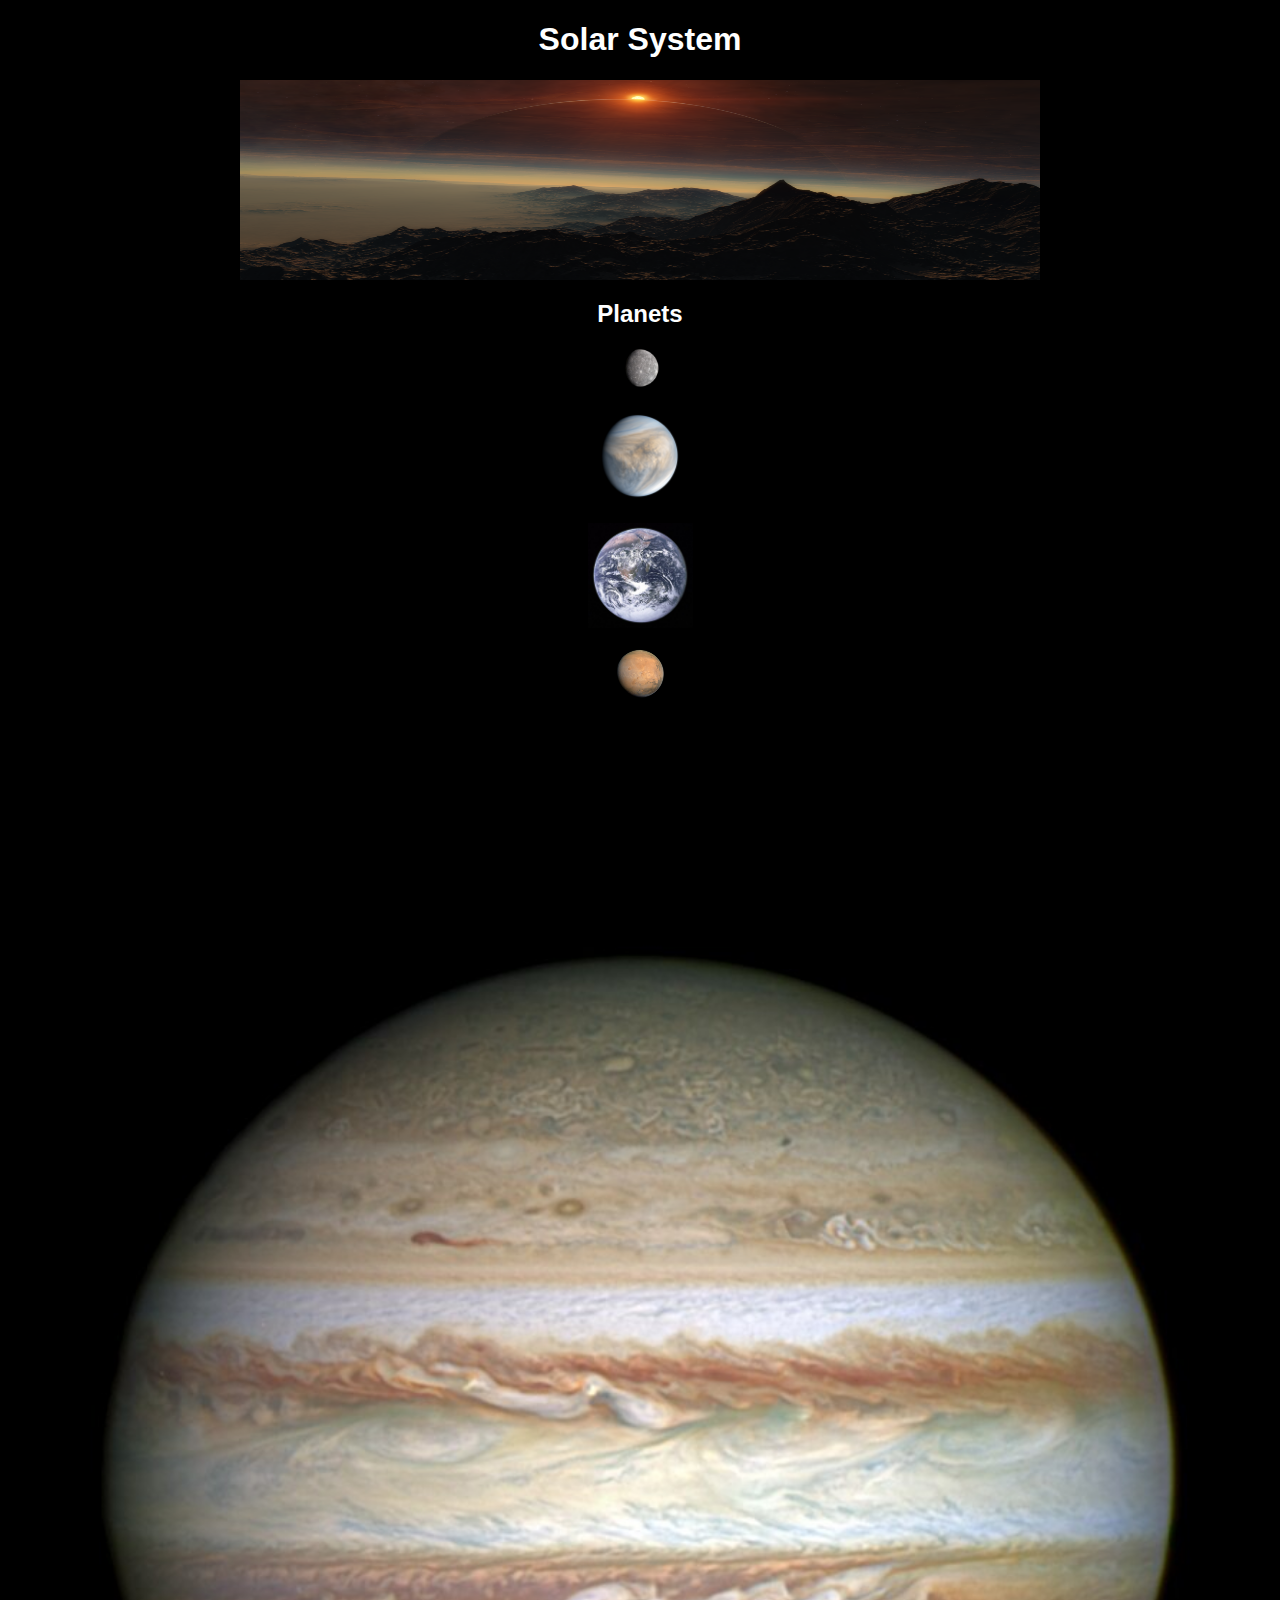
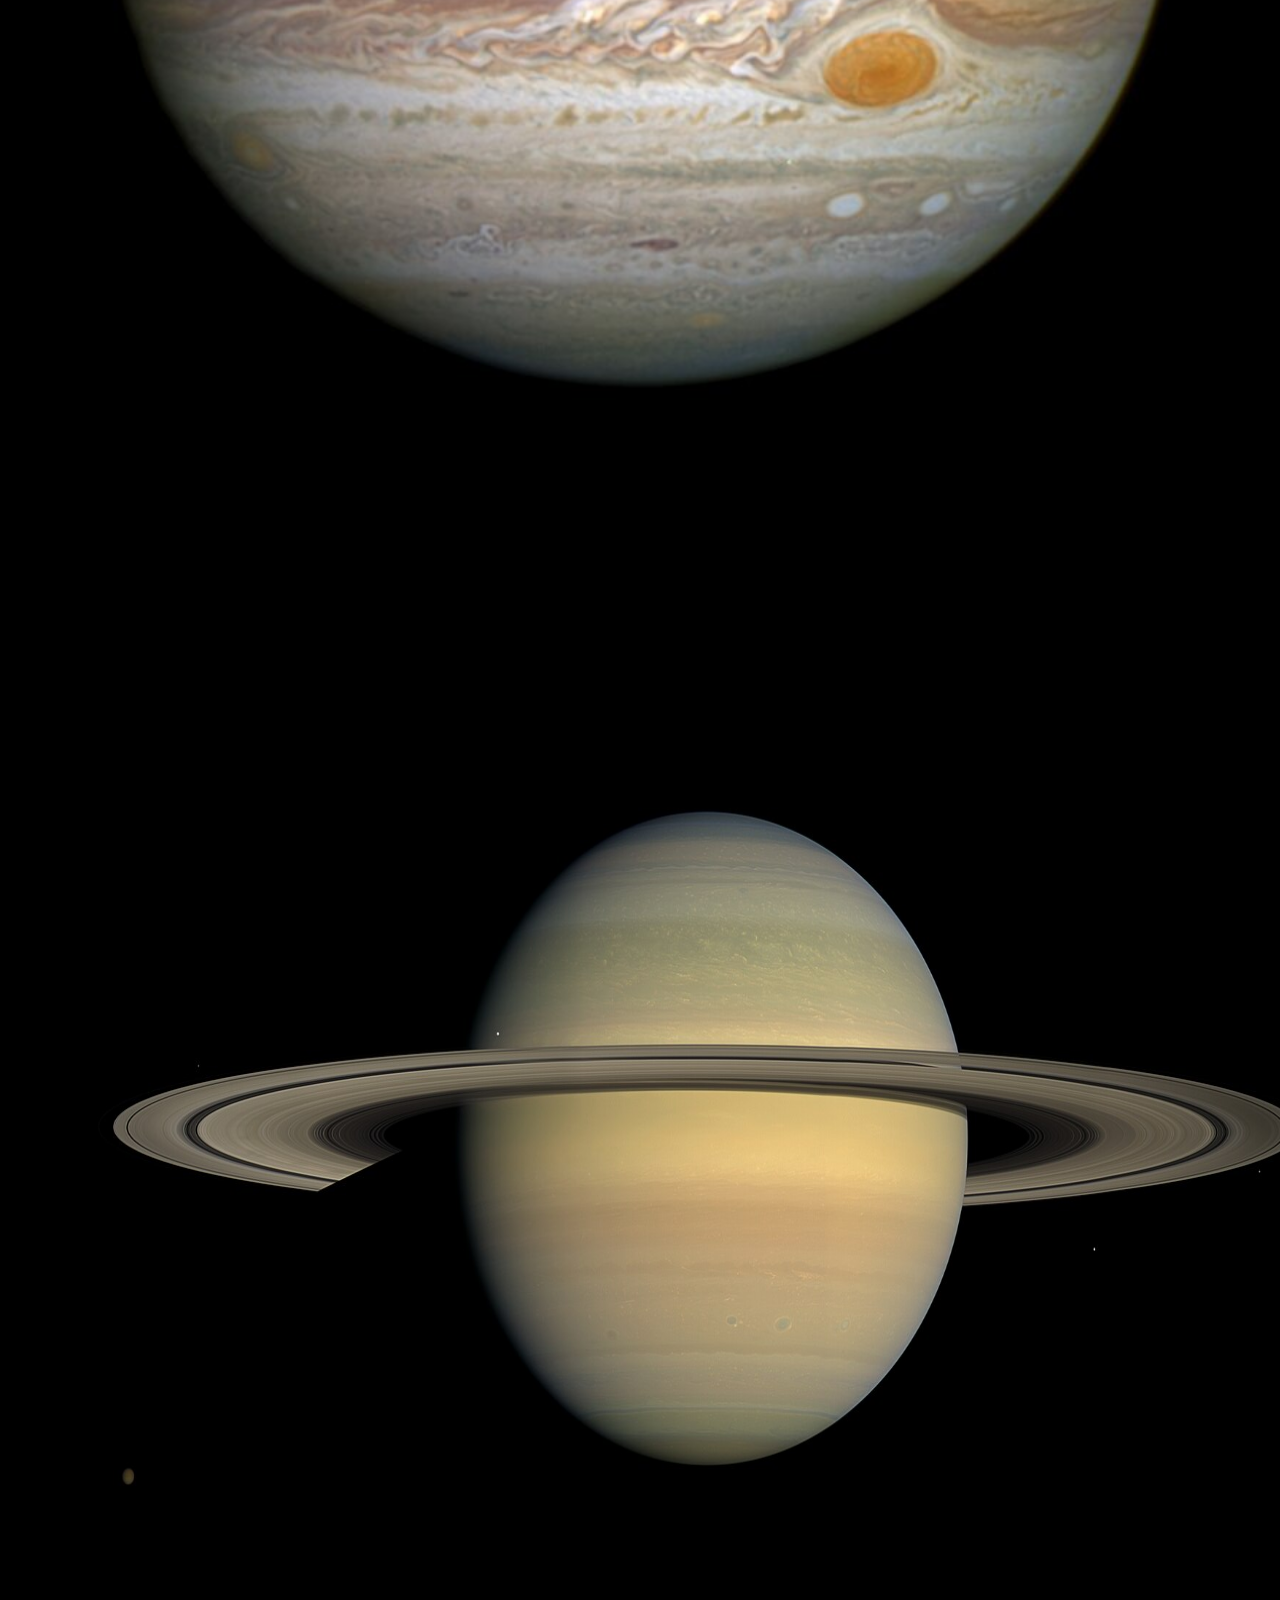
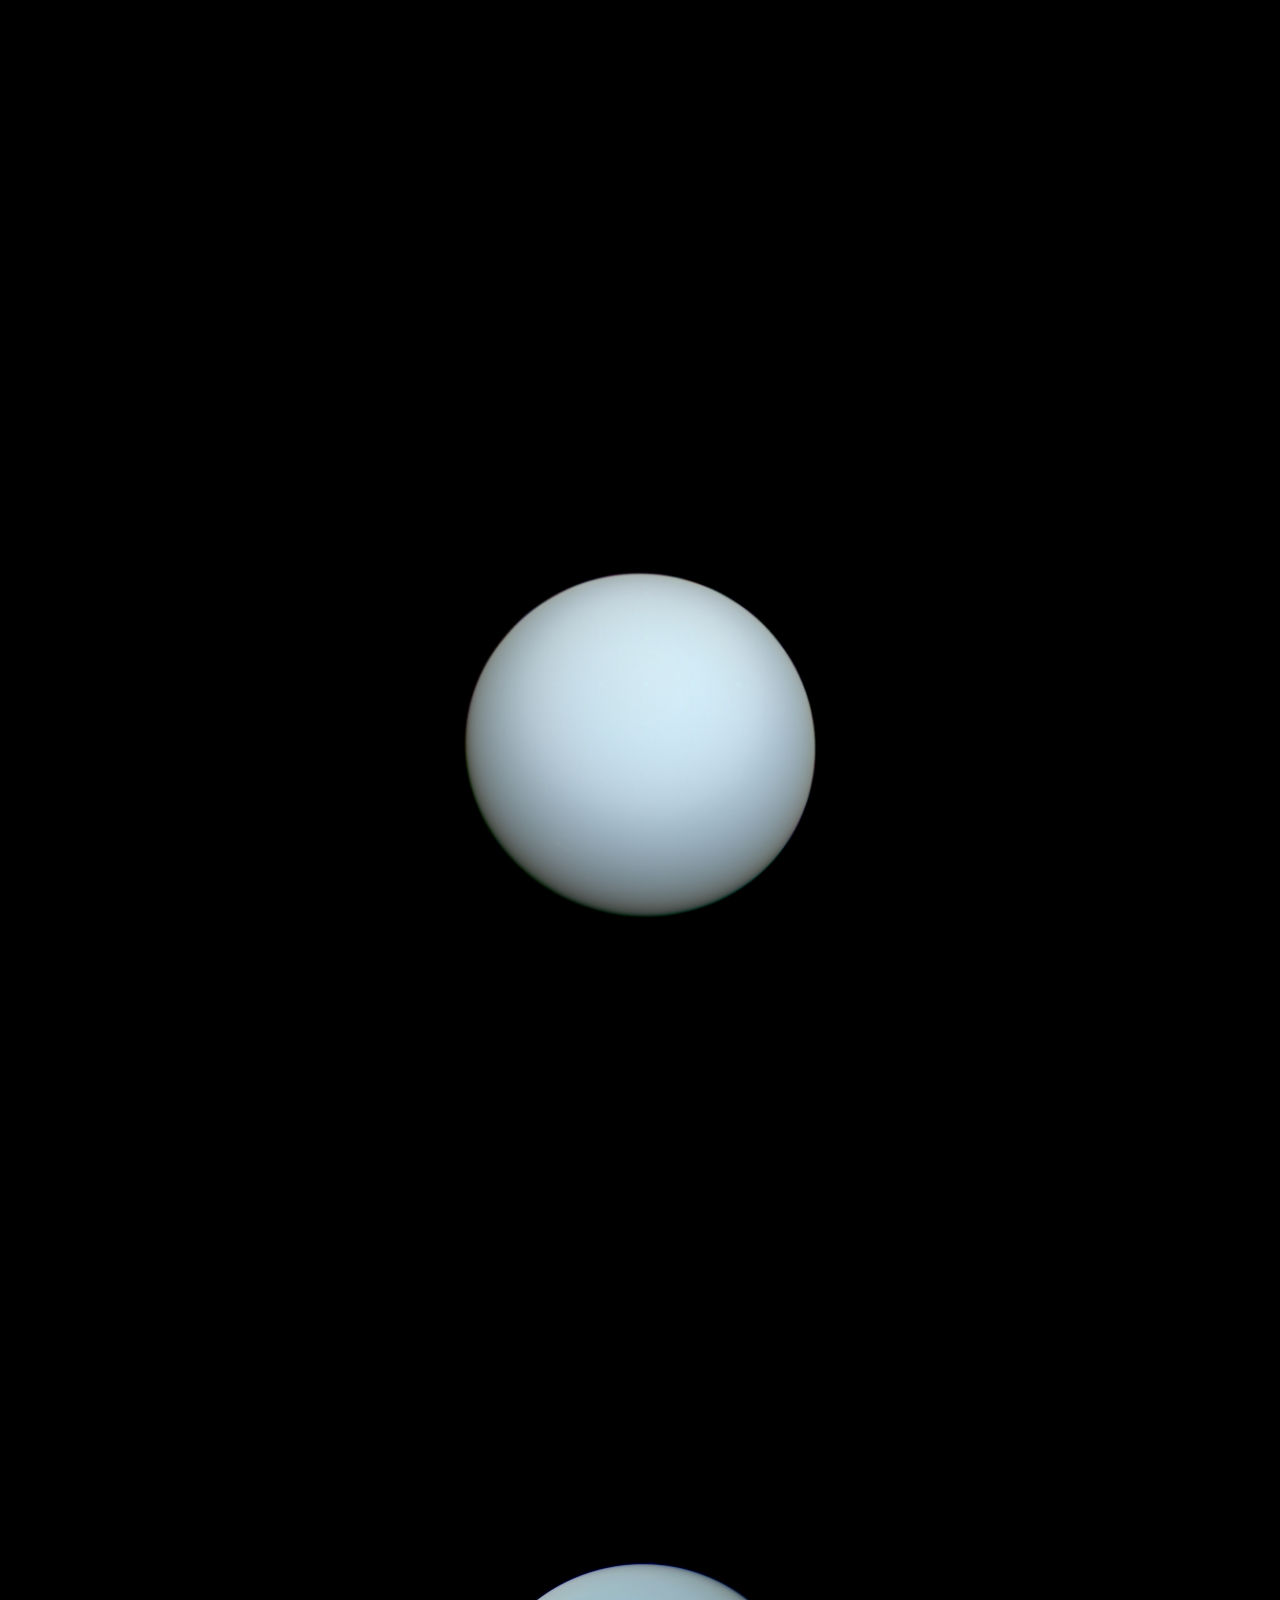
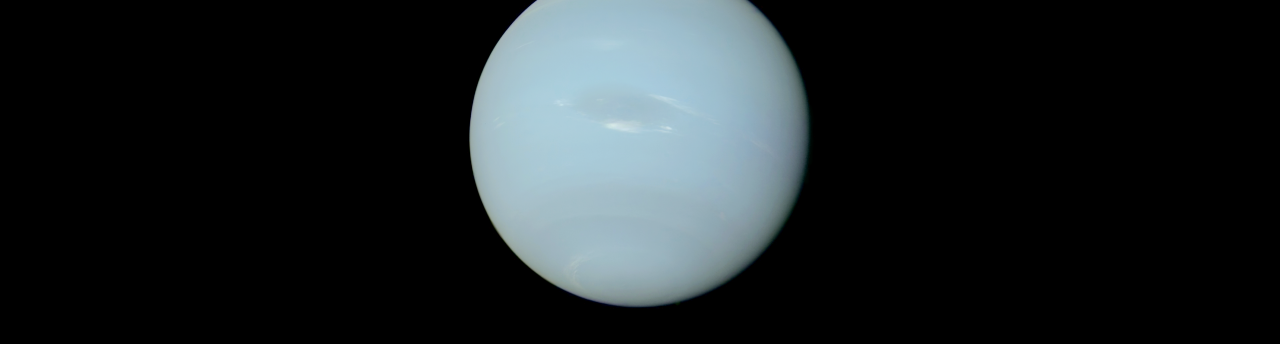
<file: index.html>
<!DOCTYPE html>
<html lang="en">
<head>
    <meta charset="UTF-8">
    <meta name="viewport" content="width=device-width, initial-scale=1.0">
    <title>Solar System Website</title>
    <link
    rel="stylesheet"
    href="./style.css"
    />
</head>
<body>
    <h1 class="title">Solar System</h1>
    <img src="./Images/title-image.png" alt="Photo of a Large planet in the horizon of another planet" id="title-image"/>
    <h2 class="title">Planets</h2>
    <a href="./Planets/mercury.html"><img src="./Images/mercury_image.jpg" alt="Photo of Mercury" id="mercury-image"/></a>
    <br />
    <a href="./Planets/venus.html"><img src="./Images/venus-image.png" alt="Photo of Venus" id="venus-image"/></a>
    <br />
    <a href="./Planets/earth.html"><img src="./Images/earth-image.jpg" alt="Photo of Earth" id="earth-image"/></a>
    <br />
    <a href="./Planets/mars.html"><img src="./Images/mars-image.png" alt="Photo of Mars" id="mars-image"/></a>
    <br />
    <br />
    <br />
    <br />
    <br />
    <br />
    <br />
    <br />
    <br />
    <br />
    <br />
    <a href="./Planets/jupiter.html"><img src="./Images/jupiter-image.jpg" alt="Photo of Jupiter" id="jupiter-image"/></a>
    <br />
    <br />
    <br />
    <br />
    <br />
    <br />
    <br />
    <br />
    <br />
    <br />
    <br />
    <br />
    <a href="./Planets/saturn.html"><img src="./Images/saturn-image.jpg" alt="Photo of Saturn" id="saturn-image"/></a>
    <br />    
    <br />
    <br />
    <br />
    <br />
    <br />
    <br />
    <br />
    <br />
    <br />
    <br />
    <br />
    <br />
    <br />
    <br />
    <br />
    <br />
    <br />
    <br />
    <br />
    <br />
    <br />
    <br />
    <br />
    <br />
    <br />
    <br />
    <br />
    <br />
    <br />
    <a href="./Planets/uranus.html"><img src="./Images/uranus-image.png" alt="Photo of Uranus" id="uranus-image"/></a>
    <br />
    <br />    
    <br />
    <br />
    <br />
    <br />
    <br />
    <br />
    <br />
    <br />
    <br />
    <br />
    <br />
    <br />
    <br />
    <br />
    <br />
    <br />
    <br />
    <br />
    <br />
    <br />
    <br />
    <br />
    <br />
    <br />
    <br />
    <br />
    <br />
    <br />
    <br />
    <br />
    <a href="./Planets/neptune.html"><img src="./Images/neptune-image.png" alt="Photo of Neptune" id="neptune-image"/></a>
</body>
</html>
</file>
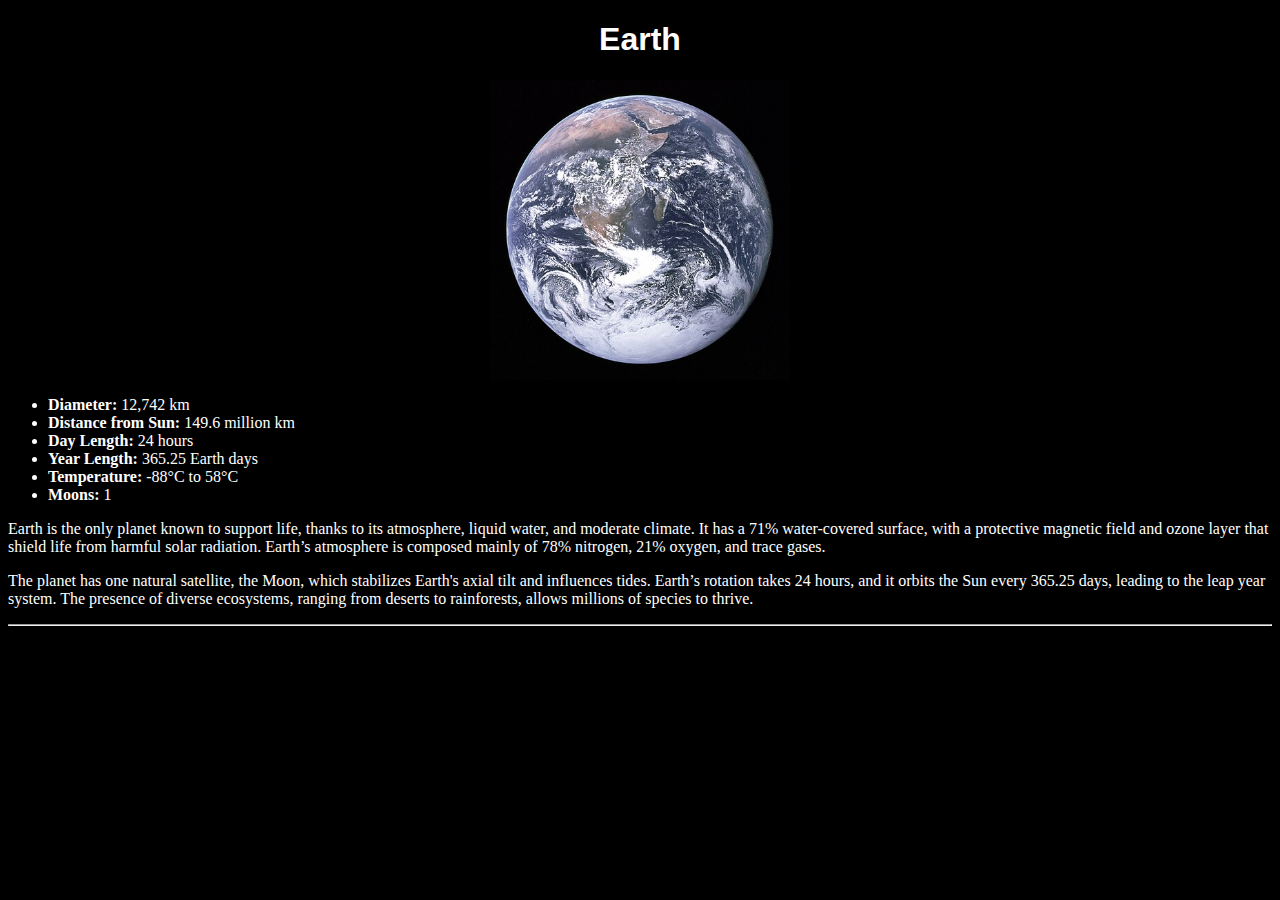
<file: Planets/earth.html>
<!DOCTYPE html>
<html lang="en">
<head>
    <meta charset="UTF-8">
    <meta name="viewport" content="width=device-width, initial-scale=1.0">
    <title>Earth</title>
    <link
    rel="stylesheet"
    href="../style.css"
    />
</head>
<body>
    <h1 class="title">Earth</h1>
    <img id="planet-image" src="../Images/earth-image.jpg" alt="Image of Venus"/>
    <ul class="para">
        <li><b>Diameter:</b> 12,742 km</li>
        <li><b>Distance from Sun:</b> 149.6 million km</li>
        <li><b>Day Length:</b> 24 hours</li>
        <li><b>Year Length:</b> 365.25 Earth days</li>
        <li><b>Temperature:</b> -88°C to 58°C</li>
        <li><b>Moons:</b> 1</li>
    </ul>
    <p class="para">Earth is the only planet known to support life, thanks to its atmosphere, liquid water, and moderate climate. 
       It has a 71% water-covered surface, with a protective magnetic field and ozone layer that shield life from 
       harmful solar radiation. Earth’s atmosphere is composed mainly of 78% nitrogen, 21% oxygen, and trace gases.</p>
    <p class="para">The planet has one natural satellite, the Moon, which stabilizes Earth's axial tilt and influences tides. 
       Earth’s rotation takes 24 hours, and it orbits the Sun every 365.25 days, leading to the leap year system. 
       The presence of diverse ecosystems, ranging from deserts to rainforests, allows millions of species to thrive.</p>
    <hr />
    
</body>
</html>
</file>
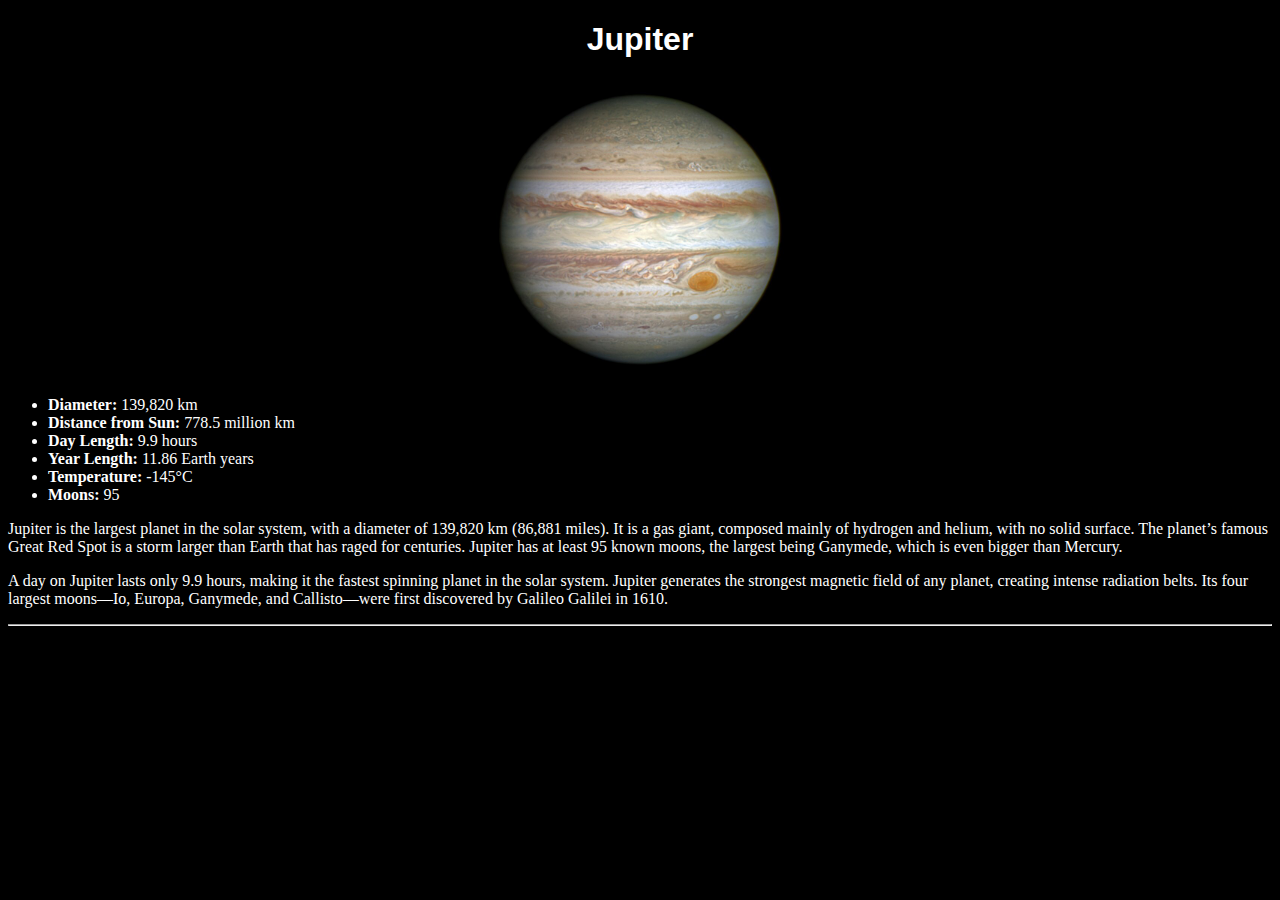
<file: Planets/jupiter.html>
<!DOCTYPE html>
<html lang="en">
<head>
    <meta charset="UTF-8">
    <meta name="viewport" content="width=device-width, initial-scale=1.0">
    <title>Jupiter</title>
    <link
    rel="stylesheet"
    href="../style.css"
    >
</head>
<body>
    <h1 class="title">Jupiter</h1>
    <img id="planet-image" src="../Images/jupiter-image.jpg" alt="Image of Jupiter"/>
    <ul class="para">
        <li><b>Diameter:</b> 139,820 km</li>
        <li><b>Distance from Sun:</b> 778.5 million km</li>
        <li><b>Day Length:</b> 9.9 hours</li>
        <li><b>Year Length:</b> 11.86 Earth years</li>
        <li><b>Temperature:</b> -145°C</li>
        <li><b>Moons:</b> 95</li>
    </ul>
    <p class="para">Jupiter is the largest planet in the solar system, with a diameter of 139,820 km (86,881 miles). It is a gas giant, 
       composed mainly of hydrogen and helium, with no solid surface. The planet’s famous Great Red Spot is a storm 
       larger than Earth that has raged for centuries. Jupiter has at least 95 known moons, the largest being Ganymede, 
       which is even bigger than Mercury.</p>
    <p class="para">A day on Jupiter lasts only 9.9 hours, making it the fastest spinning planet in the solar system. Jupiter generates 
       the strongest magnetic field of any planet, creating intense radiation belts. Its four largest moons—Io, Europa, 
       Ganymede, and Callisto—were first discovered by Galileo Galilei in 1610.</p>
    <hr />
     
    
</body>
</html>
</file>
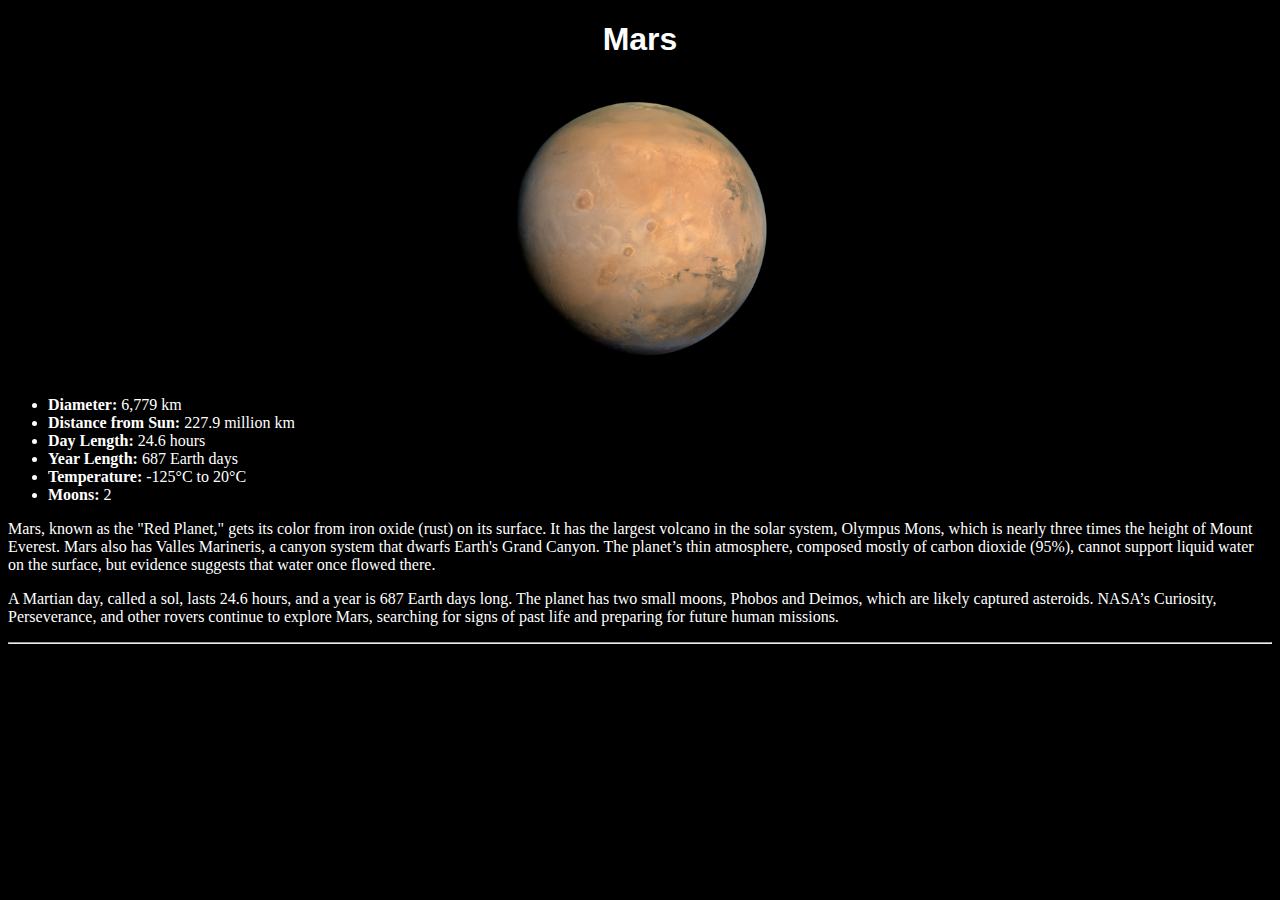
<file: Planets/mars.html>
<!DOCTYPE html>
<html lang="en">
<head>
    <meta charset="UTF-8">
    <meta name="viewport" content="width=device-width, initial-scale=1.0">
    <title>Mars</title>
    <link
    rel="stylesheet"
    href="../style.css"
    />
</head>
<body>
    <h1 class="title">Mars</h1>
    <img id="planet-image" src="../Images/mars-image.png" alt="Image of Mars"/>
    <ul class="para">
        <li><b>Diameter:</b> 6,779 km</li>
        <li><b>Distance from Sun:</b> 227.9 million km</li>
        <li><b>Day Length:</b> 24.6 hours</li>
        <li><b>Year Length:</b> 687 Earth days</li>
        <li><b>Temperature:</b> -125°C to 20°C</li>
        <li><b>Moons:</b> 2</li>
    </ul>
    <p class="para">Mars, known as the "Red Planet," gets its color from iron oxide (rust) on its surface. It has the largest volcano 
       in the solar system, Olympus Mons, which is nearly three times the height of Mount Everest. Mars also has 
       Valles Marineris, a canyon system that dwarfs Earth's Grand Canyon. The planet’s thin atmosphere, composed 
       mostly of carbon dioxide (95%), cannot support liquid water on the surface, but evidence suggests that 
       water once flowed there.</p>
    <p class="para">A Martian day, called a sol, lasts 24.6 hours, and a year is 687 Earth days long. The planet has two small moons, 
       Phobos and Deimos, which are likely captured asteroids. NASA’s Curiosity, Perseverance, and other rovers continue 
       to explore Mars, searching for signs of past life and preparing for future human missions.</p>
    <hr />
    
</body>
</html>
</file>
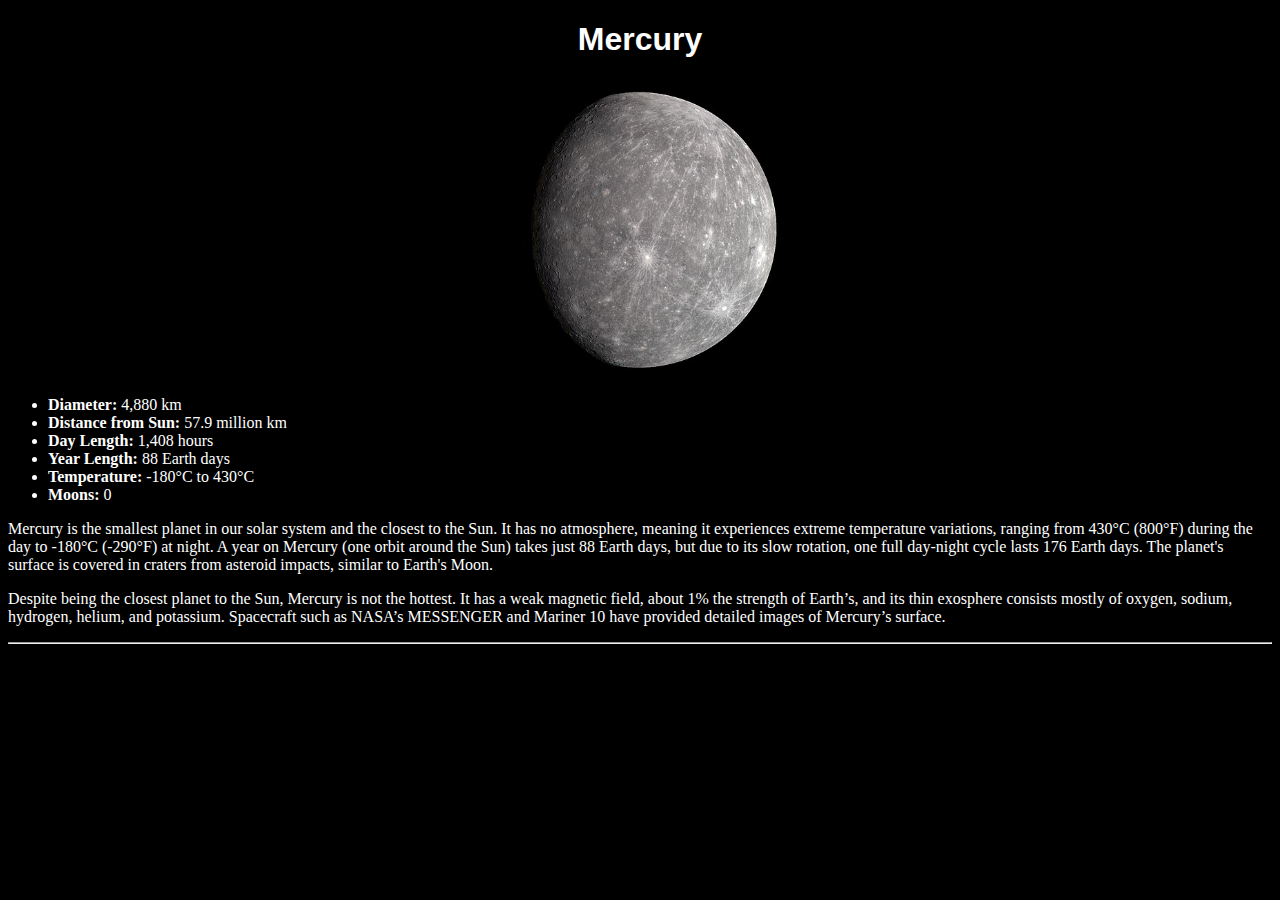
<file: Planets/mercury.html>
<!DOCTYPE html>
<html lang="en">
<head>
    <meta charset="UTF-8">
    <meta name="viewport" content="width=device-width, initial-scale=1.0">
    <title>Mercury</title>
    <link
    rel="stylesheet"
    href="../style.css"
    />
</head>
<body>
    <h1 class="title">Mercury</h1>
    <img id="planet-image" src="../Images/mercury_image.jpg" alt="Image of Mercury"/>
    <ul class="para">
        <li><b>Diameter:</b> 4,880 km</li>
        <li><b>Distance from Sun:</b> 57.9 million km</li>
        <li><b>Day Length:</b> 1,408 hours</li>
        <li><b>Year Length:</b> 88 Earth days</li>
        <li><b>Temperature:</b> -180°C to 430°C</li>
        <li><b>Moons:</b> 0</li>
    </ul>
    <p class="para">Mercury is the smallest planet in our solar system and
        the closest to the Sun. It has no atmosphere, meaning
        it experiences extreme temperature variations, ranging
        from 430°C (800°F) during the day to -180°C (-290°F) 
        at night. A year on Mercury (one orbit around the Sun) 
        takes just 88 Earth days, but due to its slow rotation, 
        one full day-night cycle lasts 176 Earth days. The 
        planet's surface is covered in craters from asteroid 
        impacts, similar to Earth's Moon.</p>
    <p class="para">Despite being the closest planet to the Sun, Mercury 
       is not the hottest. It has a weak magnetic field, 
       about 1% the strength of Earth’s, and its thin 
       exosphere consists mostly of oxygen, sodium, hydrogen,
       helium, and potassium. Spacecraft such as NASA’s 
       MESSENGER and Mariner 10 have provided detailed 
       images of Mercury’s surface.</p>
    <hr />
    
</body>
</html>
</file>
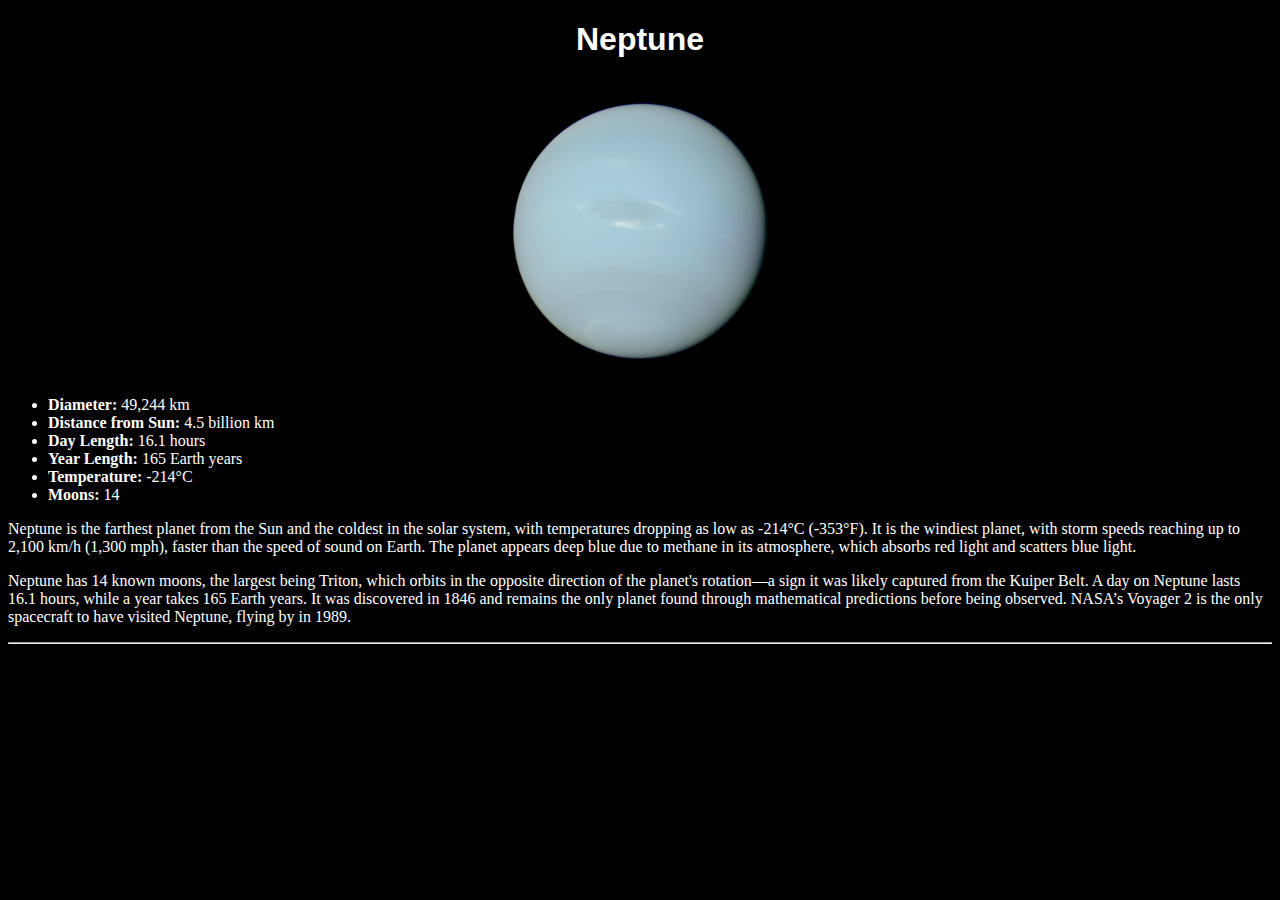
<file: Planets/neptune.html>
<!DOCTYPE html>
<html lang="en">
<head>
    <meta charset="UTF-8">
    <meta name="viewport" content="width=device-width, initial-scale=1.0">
    <title>Neptune</title>
    <link
    rel="stylesheet"
    href="../style.css"
    >
</head>
<body>
    <h1 class="title">Neptune</h1>
    <img id="planet-image" src="../Images/neptune-image.png" alt="Image of Neptune"/>
    <ul class="para">
        <li><b>Diameter:</b> 49,244 km</li>
        <li><b>Distance from Sun:</b> 4.5 billion km</li>
        <li><b>Day Length:</b> 16.1 hours</li>
        <li><b>Year Length:</b> 165 Earth years</li>
        <li><b>Temperature:</b> -214°C</li>
        <li><b>Moons:</b> 14</li>
    </ul>
    <p class="para">Neptune is the farthest planet from the Sun and the coldest in the solar system, with temperatures dropping 
       as low as -214°C (-353°F). It is the windiest planet, with storm speeds reaching up to 2,100 km/h (1,300 mph), 
       faster than the speed of sound on Earth. The planet appears deep blue due to methane in its atmosphere, 
       which absorbs red light and scatters blue light.</p>
    <p class="para">Neptune has 14 known moons, the largest being Triton, which orbits in the opposite direction of the planet's 
       rotation—a sign it was likely captured from the Kuiper Belt. A day on Neptune lasts 16.1 hours, while a year 
       takes 165 Earth years. It was discovered in 1846 and remains the only planet found through mathematical 
       predictions before being observed. NASA’s Voyager 2 is the only spacecraft to have visited Neptune, flying by in 1989.</p>
    <hr />
    
</body>
</html>
</file>
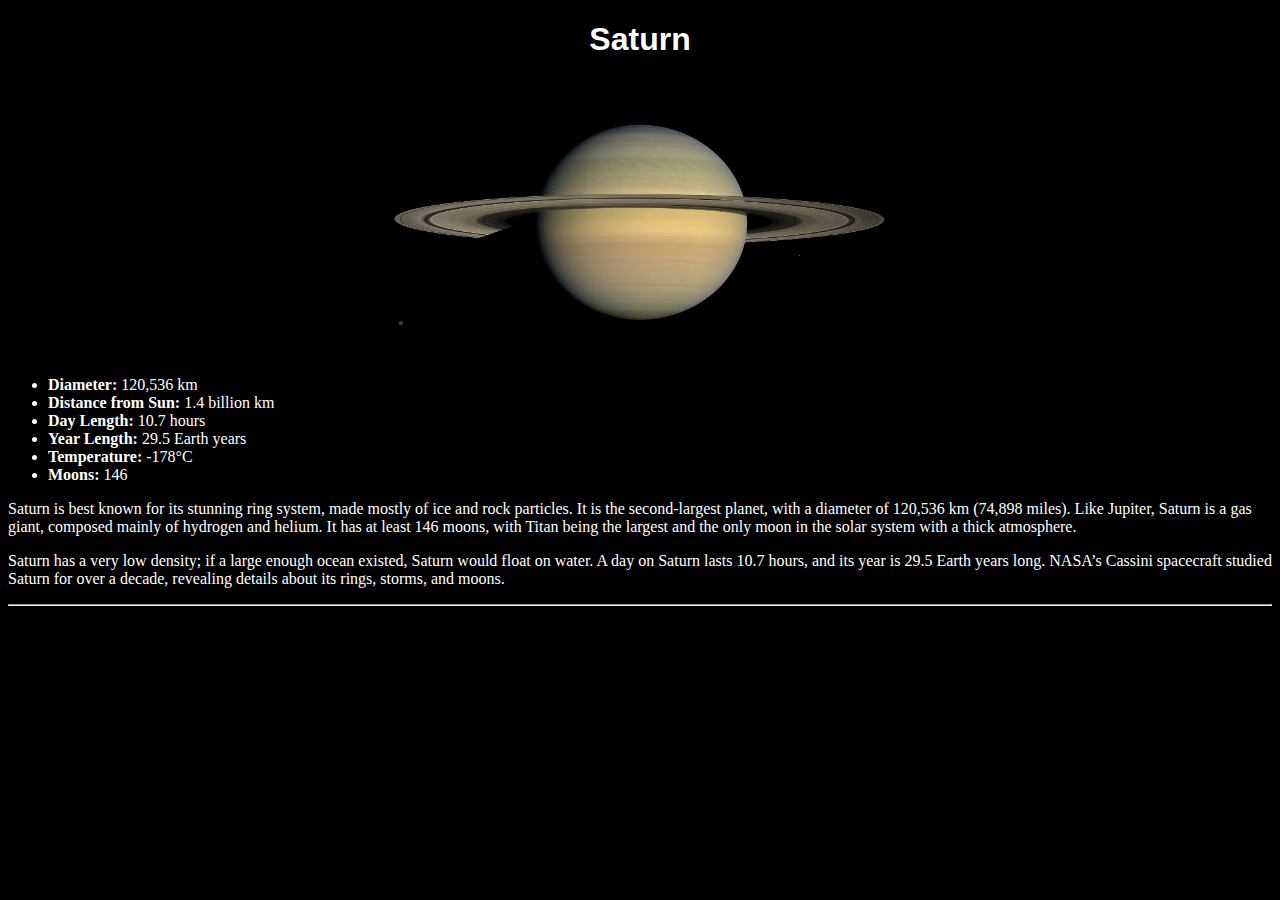
<file: Planets/saturn.html>
<!DOCTYPE html>
<html lang="en">
<head>
    <meta charset="UTF-8">
    <meta name="viewport" content="width=device-width, initial-scale=1.0">
    <title>Saturn</title>
    <link
    rel="stylesheet"
    href="../style.css"
    >
</head>
<body>
    <h1 class="title">Saturn</h1>
    <img id="saturn-page-image" src="../Images/saturn-image.jpg" alt="Image of Saturn"/>
    <ul class="para">
        <li><b>Diameter:</b> 120,536 km</li>
        <li><b>Distance from Sun:</b> 1.4 billion km</li>
        <li><b>Day Length:</b> 10.7 hours</li>
        <li><b>Year Length:</b> 29.5 Earth years</li>
        <li><b>Temperature:</b> -178°C</li>
        <li><b>Moons:</b> 146</li>
    </ul>
    <p class="para">Saturn is best known for its stunning ring system, made mostly of ice and rock particles. It is the second-largest 
       planet, with a diameter of 120,536 km (74,898 miles). Like Jupiter, Saturn is a gas giant, composed mainly of 
       hydrogen and helium. It has at least 146 moons, with Titan being the largest and the only moon in the solar system 
       with a thick atmosphere.</p>
    <p class="para">Saturn has a very low density; if a large enough ocean existed, Saturn would float on water. A day on Saturn lasts 
       10.7 hours, and its year is 29.5 Earth years long. NASA’s Cassini spacecraft studied Saturn for over a decade, 
       revealing details about its rings, storms, and moons.</p>
    <hr />
    
</body>
</html>
</file>
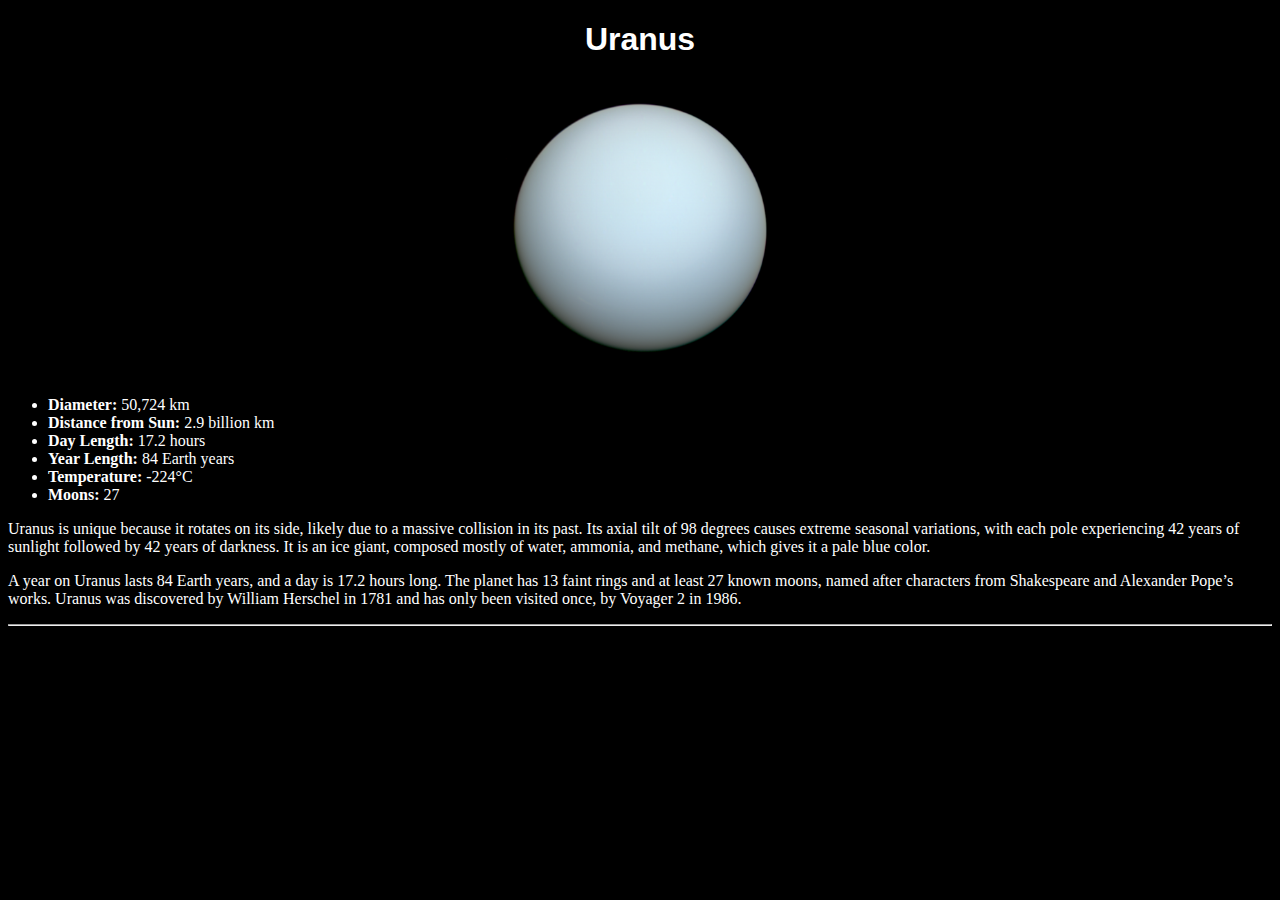
<file: Planets/uranus.html>
<!DOCTYPE html>
<html lang="en">
<head>
    <meta charset="UTF-8">
    <meta name="viewport" content="width=device-width, initial-scale=1.0">
    <title>Uranus</title>
    <link
    rel="stylesheet"
    href="../style.css"
    >
</head>
<body>
    <h1 class="title">Uranus</h1>
    <img id="planet-image" src="../Images/uranus-image.png" alt="Image of Uranus"/>
    <ul class="para">
        <li><b>Diameter:</b> 50,724 km</li>
        <li><b>Distance from Sun:</b> 2.9 billion km</li>
        <li><b>Day Length:</b> 17.2 hours</li>
        <li><b>Year Length:</b> 84 Earth years</li>
        <li><b>Temperature:</b> -224°C</li>
        <li><b>Moons:</b> 27</li>
    </ul>
    <p class="para">Uranus is unique because it rotates on its side, likely due to a massive collision in its past. Its axial tilt of 
       98 degrees causes extreme seasonal variations, with each pole experiencing 42 years of sunlight followed by 42 
       years of darkness. It is an ice giant, composed mostly of water, ammonia, and methane, which gives it a pale blue 
       color.</p>
    <p class="para">A year on Uranus lasts 84 Earth years, and a day is 17.2 hours long. The planet has 13 faint rings and at least 
       27 known moons, named after characters from Shakespeare and Alexander Pope’s works. Uranus was discovered by 
       William Herschel in 1781 and has only been visited once, by Voyager 2 in 1986.</p>
    <hr />
    
</body>
</html>
</file>
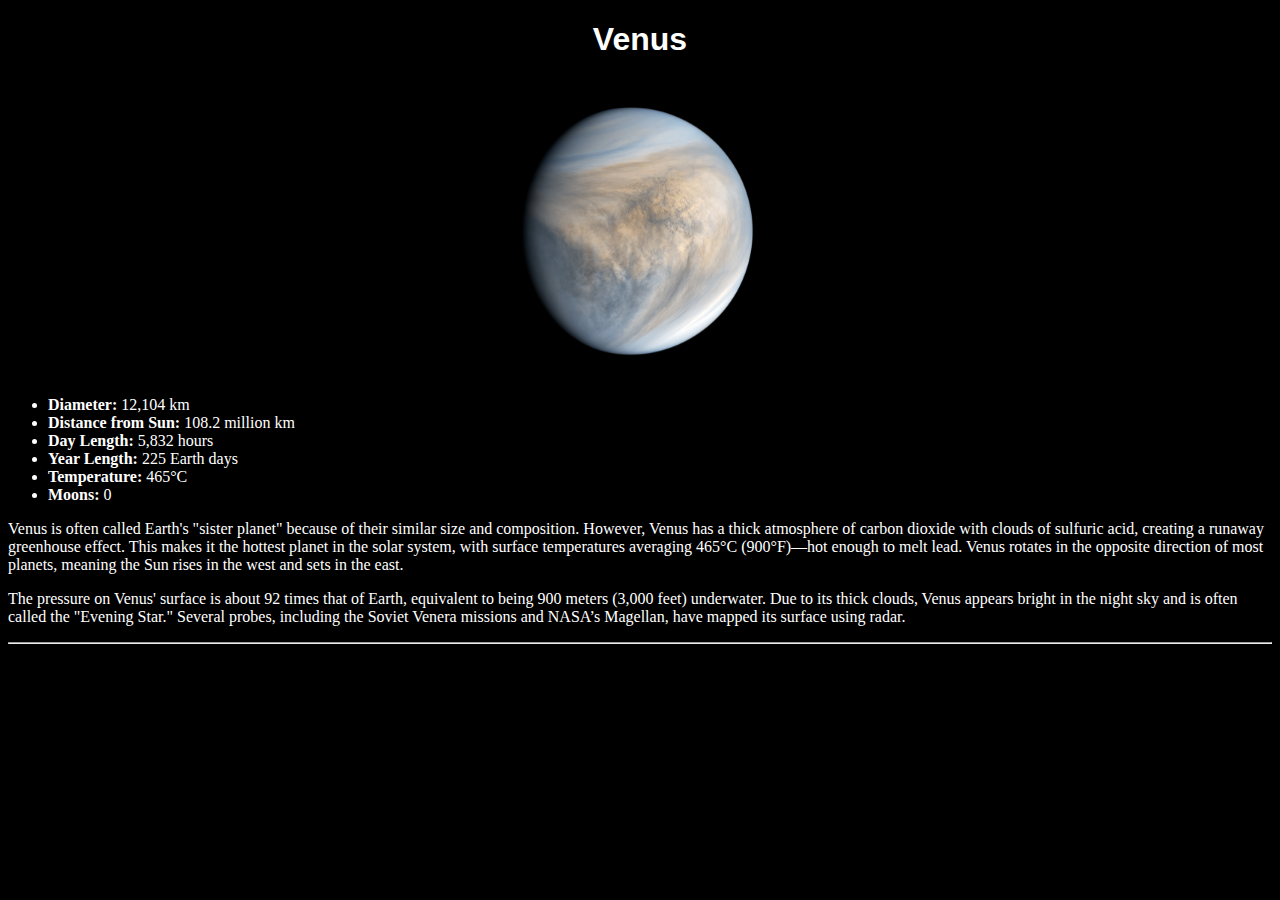
<file: Planets/venus.html>
<!DOCTYPE html>
<html lang="en">
<head>
    <meta charset="UTF-8">
    <meta name="viewport" content="width=device-width, initial-scale=1.0">
    <title>Venus</title>
    <link
    rel="stylesheet"
    href="../style.css"
    />
</head>
<body>
    <h1 class="title">Venus</h1>
    <img id="planet-image" src="../Images/venus-image.png" alt="Image of Venus"/>
    <ul class="para">
        <li><b>Diameter:</b> 12,104 km</li>
        <li><b>Distance from Sun:</b> 108.2 million km</li>
        <li><b>Day Length:</b> 5,832 hours</li>
        <li><b>Year Length:</b> 225 Earth days</li>
        <li><b>Temperature:</b> 465°C</li>
        <li><b>Moons:</b> 0</li>
    </ul>
    <p class="para">Venus is often called Earth's "sister planet" because of their similar size and composition. 
       However, Venus has a thick atmosphere of carbon dioxide with clouds of sulfuric acid, 
       creating a runaway greenhouse effect. This makes it the hottest planet in the solar system, 
       with surface temperatures averaging 465°C (900°F)—hot enough to melt lead. Venus rotates 
       in the opposite direction of most planets, meaning the Sun rises in the west and sets in the east.</p>
    <p class="para">The pressure on Venus' surface is about 92 times that of Earth, equivalent to being 900 meters (3,000 feet) 
       underwater. Due to its thick clouds, Venus appears bright in the night sky and is often called 
       the "Evening Star." Several probes, including the Soviet Venera missions and NASA’s Magellan, 
       have mapped its surface using radar.</p>
    <hr />
</file>
<file: style.css>
html{
    background-color: black;
}
.title{
    text-align: center;
    font-family: 'Gill Sans', 'Gill Sans MT', Calibri, 'Trebuchet MS', sans-serif;
    color: white;
}

#title-image{
    display: block;
    margin-left: auto;
    margin-right: auto;
    height:200px;
    width: 800px;
}

#planet-image{
    height: 300px;
    display: block;
    margin-left: auto;
    margin-right: auto;
}

#mercury-image{
    height: 40px;
    display: block;
    margin-left: auto;
    margin-right: auto;
}

#venus-image{
    height: 99px;
    display: block;
    margin-left: auto;
    margin-right: auto;
}

#earth-image{
    height: 105px;
    display: block;
    margin-left: auto;
    margin-right: auto;
}

#mars-image{
    height: 56px;
    display: block;
    margin-left: auto;
    margin-right: auto;
}

#jupiter-image{
    height: 1146px;
    display: block;
    margin-left: auto;
    margin-right: auto;
}

#saturn-image{
    height: 938px;
    width: 1400px;
    display: block;
    margin-left: auto;
    margin-right: auto;
}

#uranus-image{
    height: 416px;
    display: block;
    margin-left: auto;
    margin-right: auto;
}

#neptune-image{
    height: 404px;
    display: block;
    margin-left: auto;
    margin-right: auto;
}


#saturn-page-image{
    display: block;
    margin-left: auto;
    margin-right: auto;
    height:280px;
}
.para{
    color:white;
}
</file>
